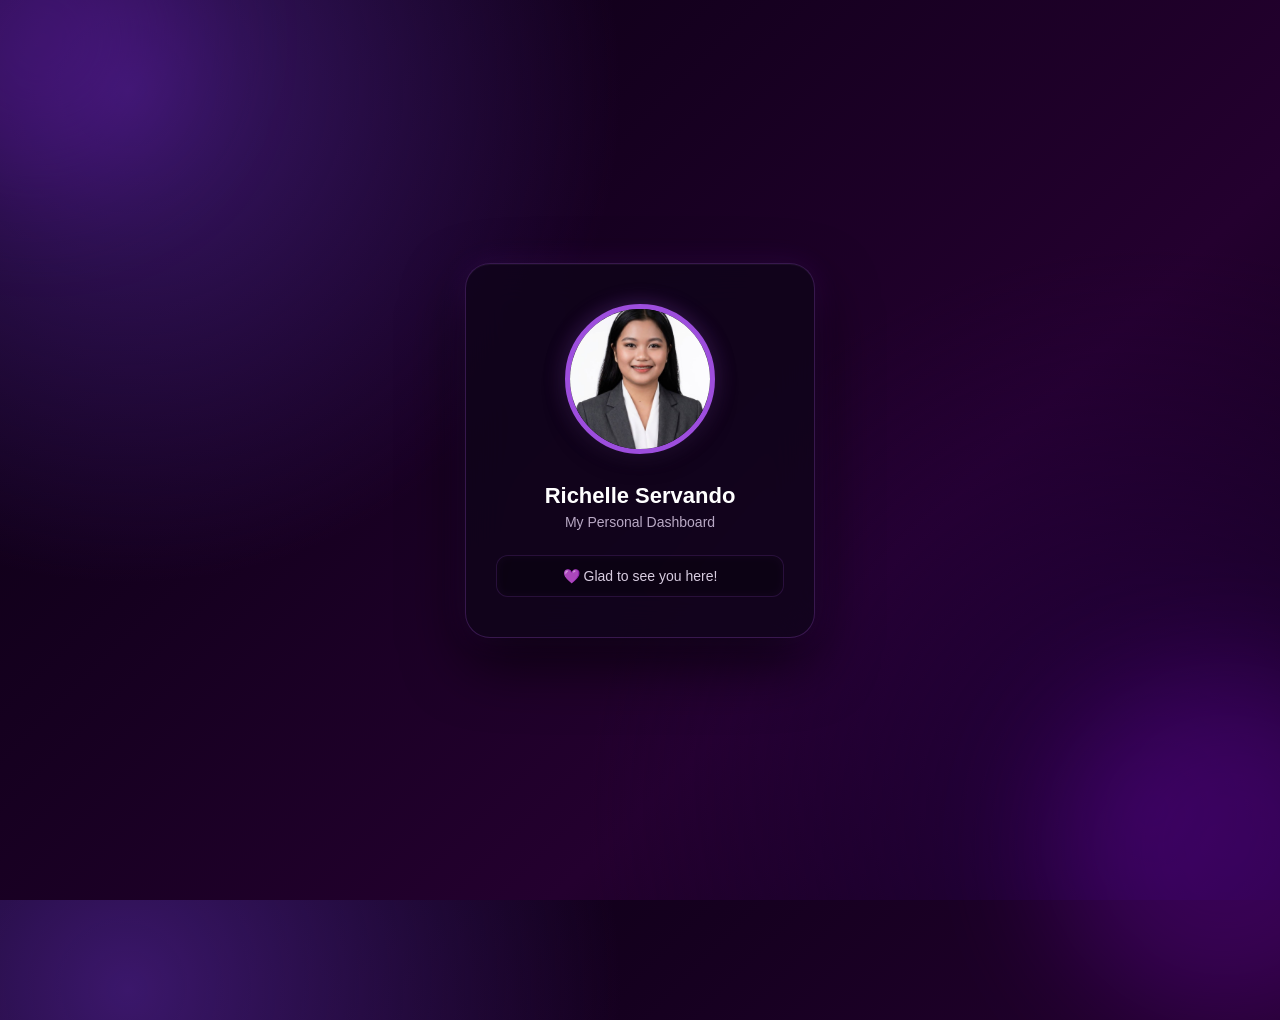
<file: Dashboard.html>
<!DOCTYPE html>
<html lang="en">
<head>
    <meta charset="UTF-8">
    <meta name="viewport" content="width=device-width, initial-scale=1.0">
    <title>Richelle's Dashboard</title>

    <style>
        * {
            box-sizing: border-box;
        }

        body {
            margin: 0;
            min-height: 100vh;
            display: flex;
            justify-content: center;
            align-items: center;
            font-family: Arial, sans-serif;

            background:
                radial-gradient(circle at 10% 10%, #3b176b 0%, transparent 35%),
                radial-gradient(circle at 90% 90%, #25003d 0%, transparent 40%),
                linear-gradient(
                    135deg,
                    #08000f,
                    #15001f,
                    #24002f,
                    #0a0012
                );

            overflow: hidden;
            position: relative;
        }

        /* Decorative purple glow */
        body::before,
        body::after {
            content: "";
            position: absolute;
            border-radius: 50%;
            filter: blur(60px);
            z-index: 0;
        }

        body::before {
            width: 280px;
            height: 280px;
            background: #5a189a;
            top: -100px;
            left: -100px;
            opacity: .35;
        }

        body::after {
            width: 350px;
            height: 350px;
            background: #7209b7;
            bottom: -120px;
            right: -120px;
            opacity: .3;
        }

        /* Dashboard */
        .dashboard {
            width: 350px;
            padding: 40px 30px;
            text-align: center;

            background: rgba(15, 5, 25, .78);
            backdrop-filter: blur(20px);
            -webkit-backdrop-filter: blur(20px);

            border: 1px solid rgba(190, 100, 255, .22);
            border-radius: 25px;

            box-shadow:
                0 25px 60px rgba(0, 0, 0, .65),
                0 0 30px rgba(130, 40, 200, .18),
                inset 0 1px 1px rgba(255, 255, 255, .05);

            color: white;
            position: relative;
            z-index: 1;

            transition: .3s ease;
        }

        .dashboard:hover {
            transform: translateY(-8px);

            box-shadow:
                0 30px 65px rgba(0, 0, 0, .75),
                0 0 35px rgba(157, 78, 221, .25);
        }

        /* Title */
        h1 {
            margin-bottom: 25px;
            font-size: 32px;
            letter-spacing: 2px;
            color: #ffffff;

            text-shadow:
                0 0 15px rgba(190, 100, 255, .35);
        }

        /* Profile Picture */
        .profile-pic {
            width: 150px;
            height: 150px;
            object-fit: cover;

            border-radius: 50%;
            border: 5px solid #9d4edd;

            box-shadow:
                0 8px 20px rgba(0, 0, 0, .5),
                0 0 20px rgba(157, 78, 221, .35);

            transition: .3s ease;
        }

        .profile-pic:hover {
            transform: scale(1.08);
            border-color: #c77dff;

            box-shadow:
                0 0 30px rgba(199, 125, 255, .6);
        }

        /* Name */
        h3 {
            margin-top: 25px;
            margin-bottom: 5px;
            font-size: 22px;
            color: #ffffff;
        }

        /* Role */
        .role {
            margin: 0;
            color: #b9a9c5;
            font-size: 14px;
        }

        /* Welcome Message */
        .welcome {
            margin-top: 25px;
            padding: 12px;

            border-radius: 12px;

            background: rgba(0, 0, 0, .3);
            border: 1px solid rgba(157, 78, 221, .2);

            color: #d8cce0;
            font-size: 14px;

            box-shadow:
                inset 0 0 10px rgba(157, 78, 221, .05);
        }

        /* Purple heart */
        .welcome::first-letter {
            color: #c77dff;
        }

        /* Responsive */
        @media (max-width: 450px) {
            .dashboard {
                width: 90%;
                padding: 35px 25px;
            }

            h1 {
                font-size: 28px;
            }

            .profile-pic {
                width: 130px;
                height: 130px;
            }
        }
    </style>
</head>

<body>

    <div class="dashboard">

        <img 
            src="Unknown.jpeg" 
            alt="Profile Picture" 
            class="profile-pic"
        >

        <h3>Richelle Servando</h3>

        <p class="role">My Personal Dashboard</p>

        <div class="welcome">
            💜 Glad to see you here!
        </div>

    </div>

</body>
</html>
</file>
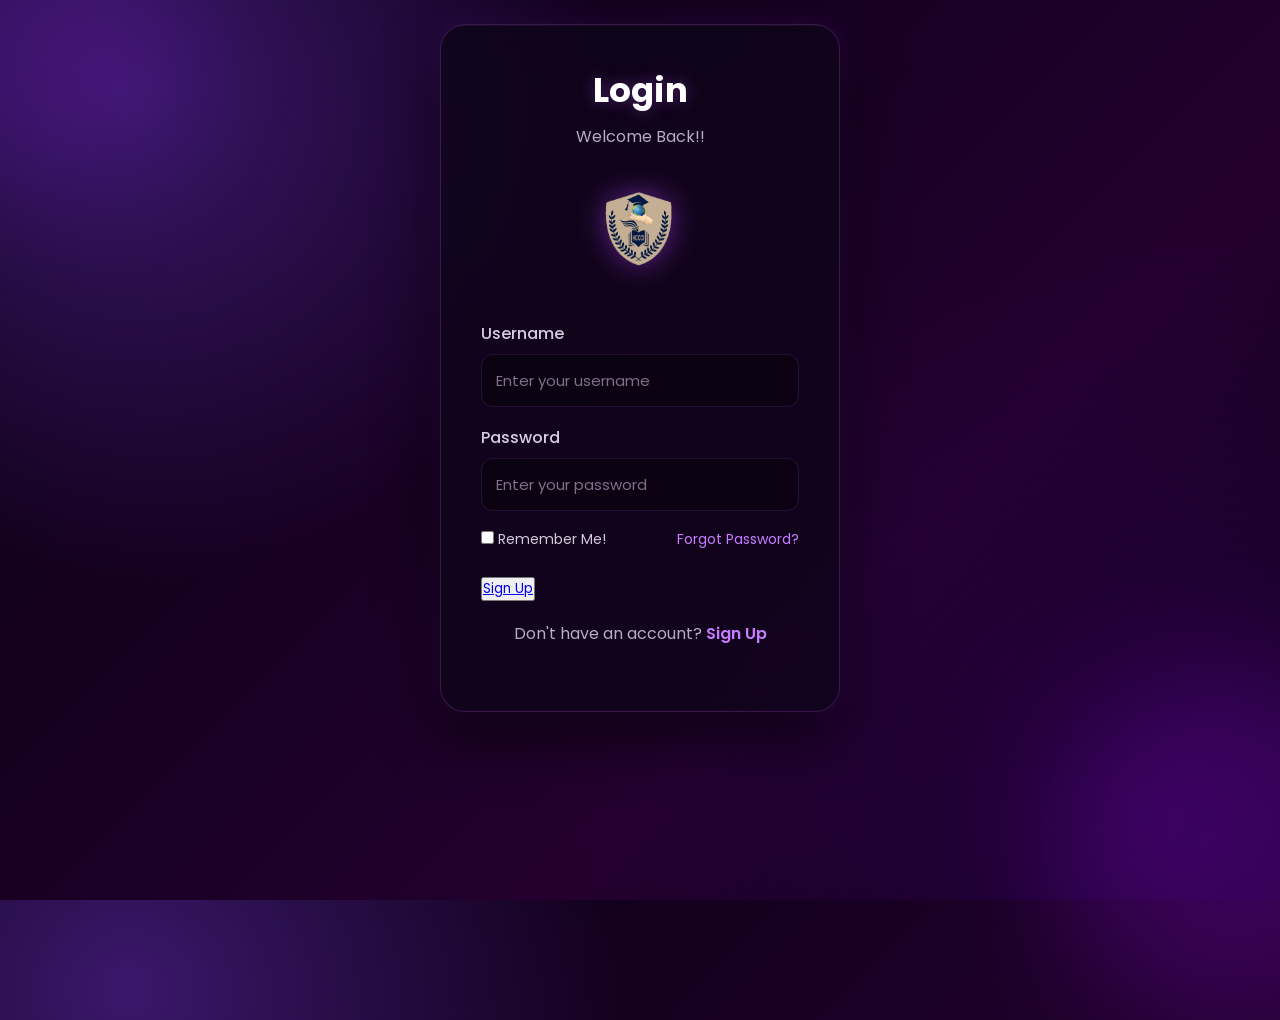
<file: LogIn.html>
<!DOCTYPE html>
<html lang="en">
<head>
    <meta charset="UTF-8">
    <meta name="viewport" content="width=device-width, initial-scale=1.0">
    <title>Login Page</title>
    <link rel="stylesheet" href="styles.css">
</head>
<body>

<div class="login-container">
    <form class="login-form">
        <h2>Login</h2>
        <p>Welcome Back!!</p>

        <!-- Login Logo -->
        <div class="login-logo">
            <img src="logo.png" alt="Login Logo">
        </div>

        <div class="input-group">
            <label>Username</label>
            <input type="text" placeholder="Enter your username" required>
        </div>

        <div class="input-group">
            <label>Password</label>
            <input type="password" placeholder="Enter your password" required>
        </div>

        <div class="options">
            <label>
                <input type="checkbox">
                Remember Me!
            </label>

            <a href="#">Forgot Password?</a>
        </div>

        <button> <a href="Dashboard.html">Sign Up</a></button>
        <p class="signup">
            Don't have an account?
            <a href="SignUp.html">Sign Up</a>
           
        </p>
    </form>
</div>

</body>
</file>
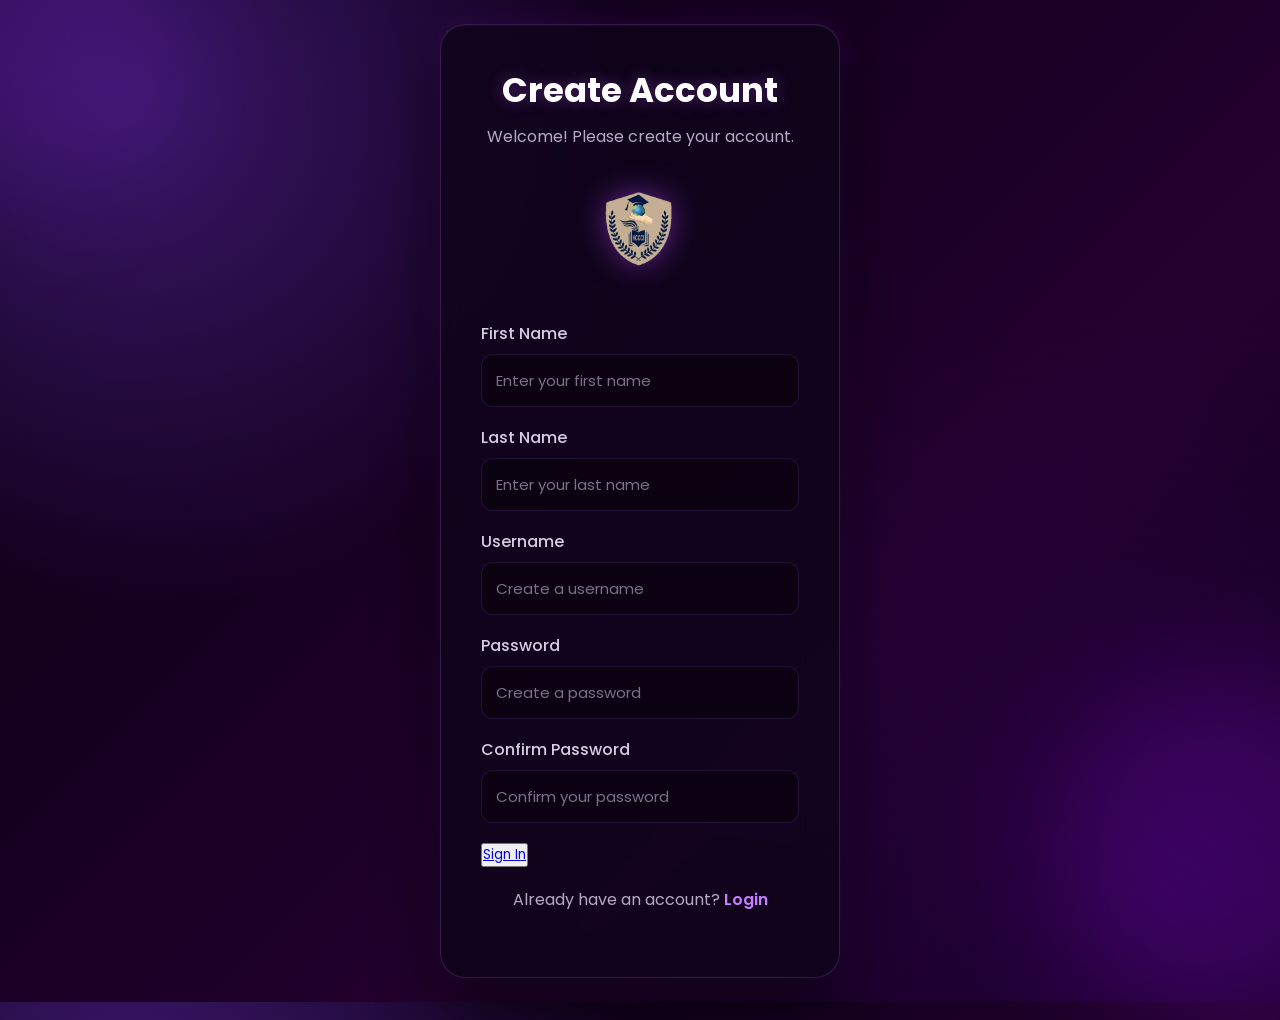
<file: SignUp.html>
<!DOCTYPE html>
<html lang="en">
<head>
    <meta charset="UTF-8">
    <meta name="viewport" content="width=device-width, initial-scale=1.0">
    <title>Sign Up Page</title>
    <link rel="stylesheet" href="styles.css">
</head>
<body>

<div class="login-container">
    <form class="login-form">

        <h2>Create Account</h2>
        <p>Welcome! Please create your account.</p>

        <!-- Sign Up Logo -->
        <div class="login-logo">
            <img src="logo.png" alt="Sign Up Logo">
        </div>

        <div class="input-group">
            <label>First Name</label>
            <input type="text" placeholder="Enter your first name" required>
        </div>

        <div class="input-group">
            <label>Last Name</label>
            <input type="text" placeholder="Enter your last name" required>
        </div>

        <div class="input-group">
            <label>Username</label>
            <input type="text" placeholder="Create a username" required>
        </div>

        <div class="input-group">
            <label>Password</label>
            <input type="password" placeholder="Create a password" required>
        </div>

        <div class="input-group">
            <label>Confirm Password</label>
            <input type="password" placeholder="Confirm your password" required>
        </div>

        <button> <a href="Dashboard.html">Sign In</a></button>
        <p class="signup">
            Already have an account?
            <a href="Login.html">Login</a>
        </p>

    </form>
</div>

</body>
</html>
</file>
<file: styles.css>
/* Google Font */
@import url('https://fonts.googleapis.com/css2?family=Poppins:wght@300;400;500;600;700&display=swap');

*{
    margin:0;
    padding:0;
    box-sizing:border-box;
    font-family:'Poppins',sans-serif;
}

body{
    display:flex;
    justify-content:center;
    align-items:flex-start;
    min-height:100vh;
    padding:24px 0;
    background:
        radial-gradient(circle at 10% 10%, #3b176b 0%, transparent 35%),
        radial-gradient(circle at 90% 90%, #25003d 0%, transparent 40%),
        linear-gradient(
            135deg,
            #08000f,
            #15001f,
            #24002f,
            #0a0012
        );
    overflow:auto;
}

/* Logo */
.login-logo {
    text-align:center;
    margin-bottom:10px;
}

.login-logo img {
    width:130px;
    height:130px;
    object-fit:contain;
    filter:drop-shadow(0 0 15px rgba(180,70,255,.5));
}

/* Decorative circles */
body::before,
body::after{
    content:"";
    position:absolute;
    border-radius:50%;
    filter:blur(60px);
    z-index:0;
}

body::before{
    width:280px;
    height:280px;
    background:#5a189a;
    top:-100px;
    left:-100px;
    opacity:.35;
}

body::after{
    width:350px;
    height:350px;
    background:#7209b7;
    bottom:-120px;
    right:-120px;
    opacity:.3;
}

/* Container */
.login-container{
    width:400px;
    position:relative;
    z-index:1;
}

/* Glass Card */
.login-form{
    background:rgba(15, 5, 25, .78);
    backdrop-filter:blur(20px);
    -webkit-backdrop-filter:blur(20px);

    border:1px solid rgba(190, 100, 255, .22);
    border-radius:25px;

    padding:40px;

    box-shadow:
        0 25px 60px rgba(0,0,0,.65),
        0 0 30px rgba(130,40,200,.18),
        inset 0 1px 1px rgba(255,255,255,.05);
}

/* Heading */
.login-form h2{
    text-align:center;
    color:#ffffff;
    font-size:34px;
    margin-bottom:8px;
    text-shadow:0 0 15px rgba(190,100,255,.35);
}

.login-form p{
    text-align:center;
    color:#b9a9c5;
    margin-bottom:25px;
}

/* Input */
.input-group{
    margin-bottom:18px;
}

.input-group label{
    display:block;
    color:#d8cce0;
    margin-bottom:8px;
    font-weight:500;
}

.input-group input{
    width:100%;
    padding:14px;

    border:1px solid rgba(180,100,255,.15);
    border-radius:12px;

    background:rgba(0,0,0,.35);
    color:#ffffff;

    font-size:15px;
    outline:none;
    transition:.3s;
}

.input-group input::placeholder{
    color:#806f8b;
}

.input-group input:focus{
    background:rgba(30,10,45,.8);
    border-color:#9d4edd;

    box-shadow:
        0 0 10px rgba(157,78,221,.35),
        inset 0 0 8px rgba(157,78,221,.08);
}

/* Remember Me */
.options{
    display:flex;
    justify-content:space-between;
    align-items:center;

    margin-bottom:25px;

    color:#d5c9dc;
    font-size:14px;
}

.options input{
    accent-color:#9d4edd;
}

.options a{
    color:#c77dff;
    text-decoration:none;
}

.options a:hover{
    color:#e0aaff;
    text-decoration:underline;
}

/* Login Button */
.login-btn{
    display:block;
    width:100%;

    text-align:center;
    text-decoration:none;

    background:linear-gradient(
        90deg,
        #5a189a,
        #7b2cbf,
        #9d4edd
    );

    color:#ffffff;

    padding:14px;
    border-radius:12px;

    font-size:17px;
    font-weight:600;

    transition:.3s;

    box-shadow:
        0 10px 25px rgba(0,0,0,.45),
        0 0 15px rgba(157,78,221,.2);
}

.form-message{
    padding:10px 12px;
    border:1px solid rgba(255,120,120,.45);
    border-radius:8px;
    color:#ffd2d2 !important;
    background:rgba(110,20,30,.3);
    overflow-wrap:anywhere;
}

.login-btn:hover{
    transform:translateY(-3px);

    background:linear-gradient(
        90deg,
        #7b2cbf,
        #9d4edd,
        #c77dff
    );

    box-shadow:
        0 12px 30px rgba(0,0,0,.55),
        0 0 25px rgba(194,106,255,.45);
}

/* Signup */
.signup{
    margin-top:20px;
    color:#b9a9c5;
}

.signup a{
    color:#c77dff;
    text-decoration:none;
    font-weight:600;
}

.signup a:hover{
    color:#e0aaff;
    text-decoration:underline;
}

/* Responsive */
@media(max-width:450px){

    .login-container{
        width:90%;
    }

    .login-form{
        padding:30px;
    }

    .login-form h2{
        font-size:28px;
    }

    .login-logo img{
        width:110px;
        height:110px;
    }
}
</file>
